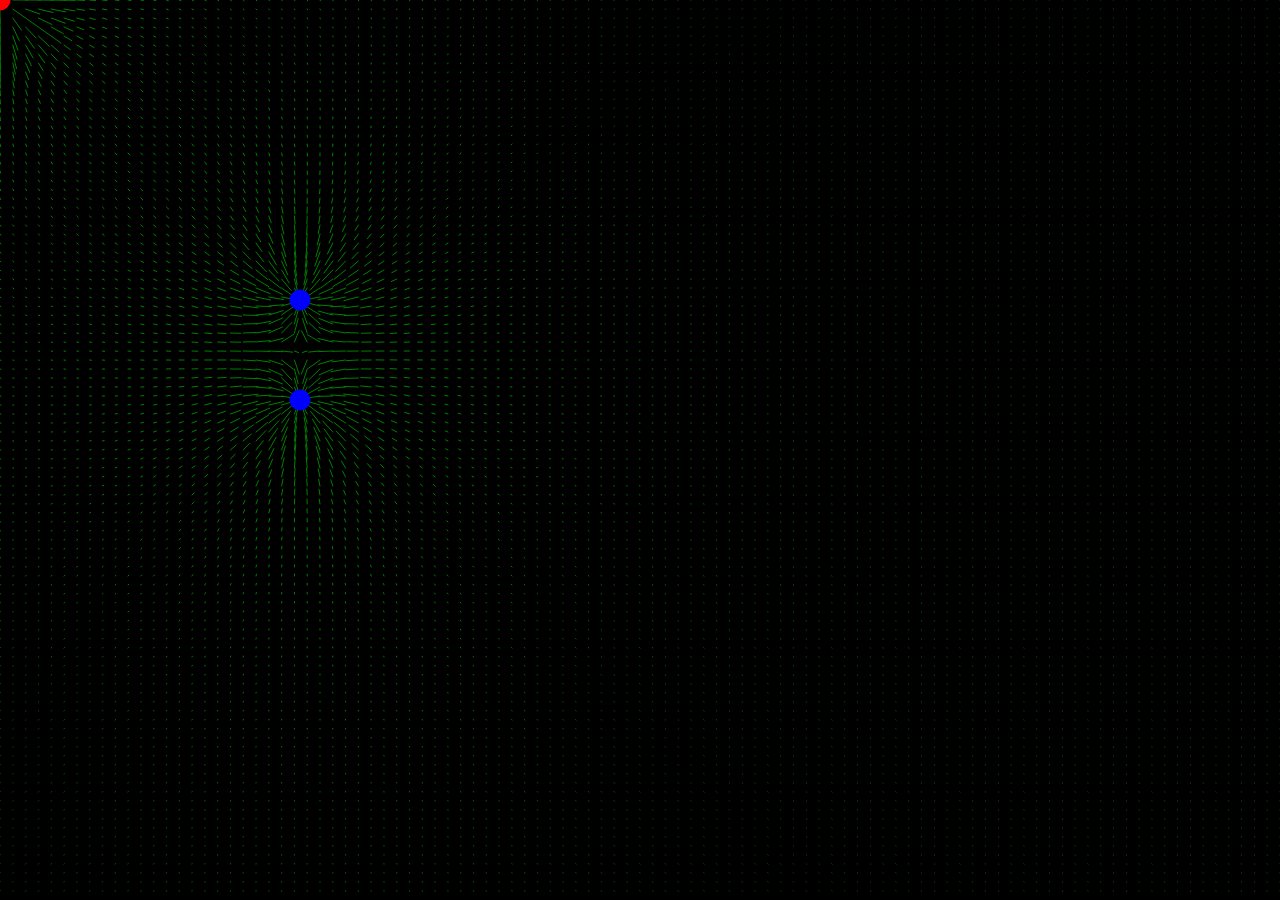
<file: index.html>
<!DOCTYPE html>
<html lang="">

<head>
  <meta charset="utf-8">
  <meta name="viewport" content="width=device-width, initial-scale=1.0">
  <title>FieldApp</title>
  <style>
    body {
      padding: 0;
      margin: 0;
    }
  </style>
  <script src="p5.js"></script>
  <script src="lib.js"></script>
  <script src="sketch.js"></script>
</head>

<body>
  <main>
  </main>
</body>

</html>
</file>
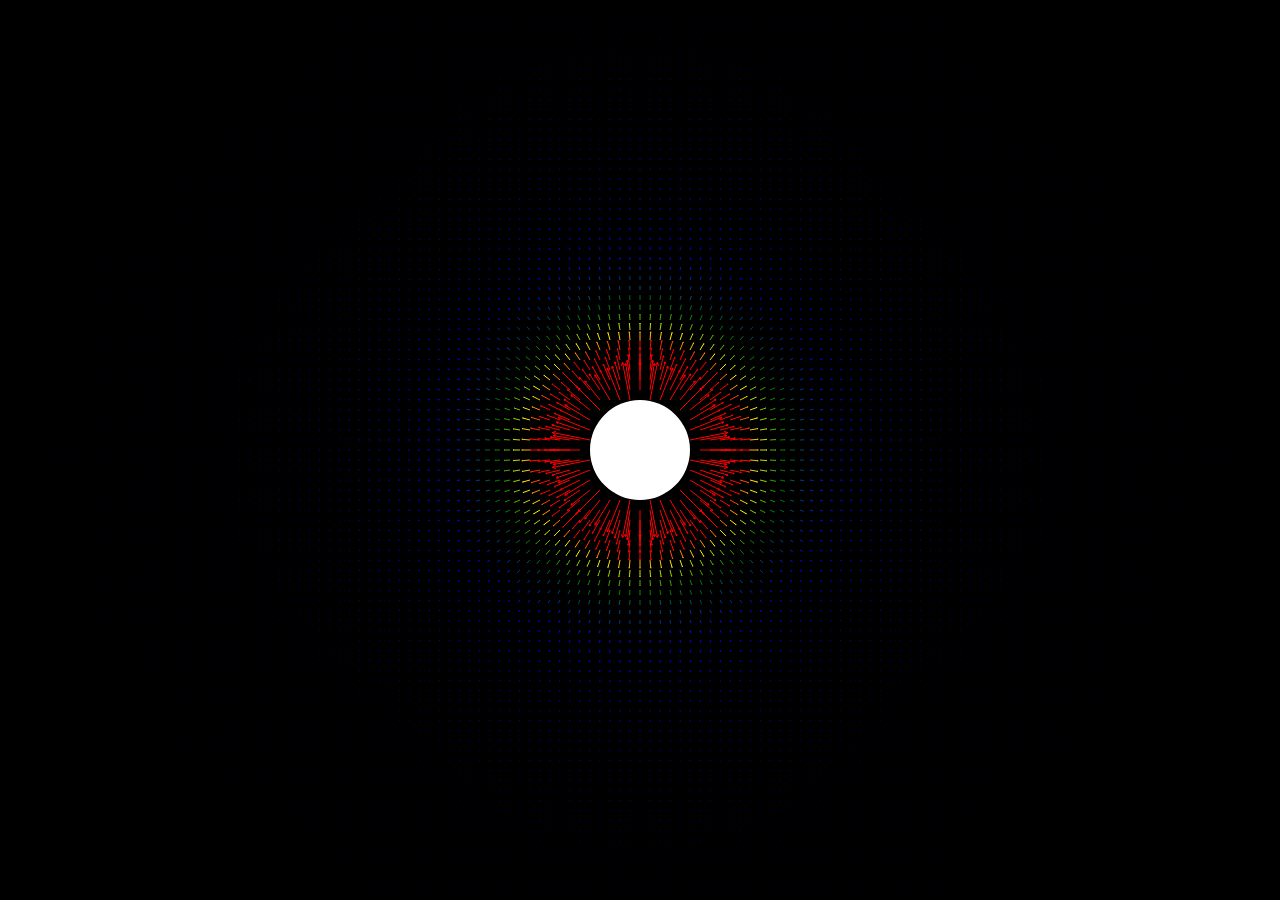
<file: Field.html>
<!DOCTYPE html>
<head>
<title>Fields</title>
</head>
<canvas height="700" width="1500" id="canvas" style="border:0px solid #000000; padding: 0; margin: 0;background: black;"></canvas>
<script type="text/javascript" src="Field.js"></script>
<script type="text/javascript" src="field_functions.js"></script>
<link rel="stylesheet" href="Field.css">
</file>
<file: Field.css>
html, body {
    margin: 0 !important;
    padding: 0 !important;
    overflow: hidden;
}
p {
    color: palegoldenrod;
}
</file>
